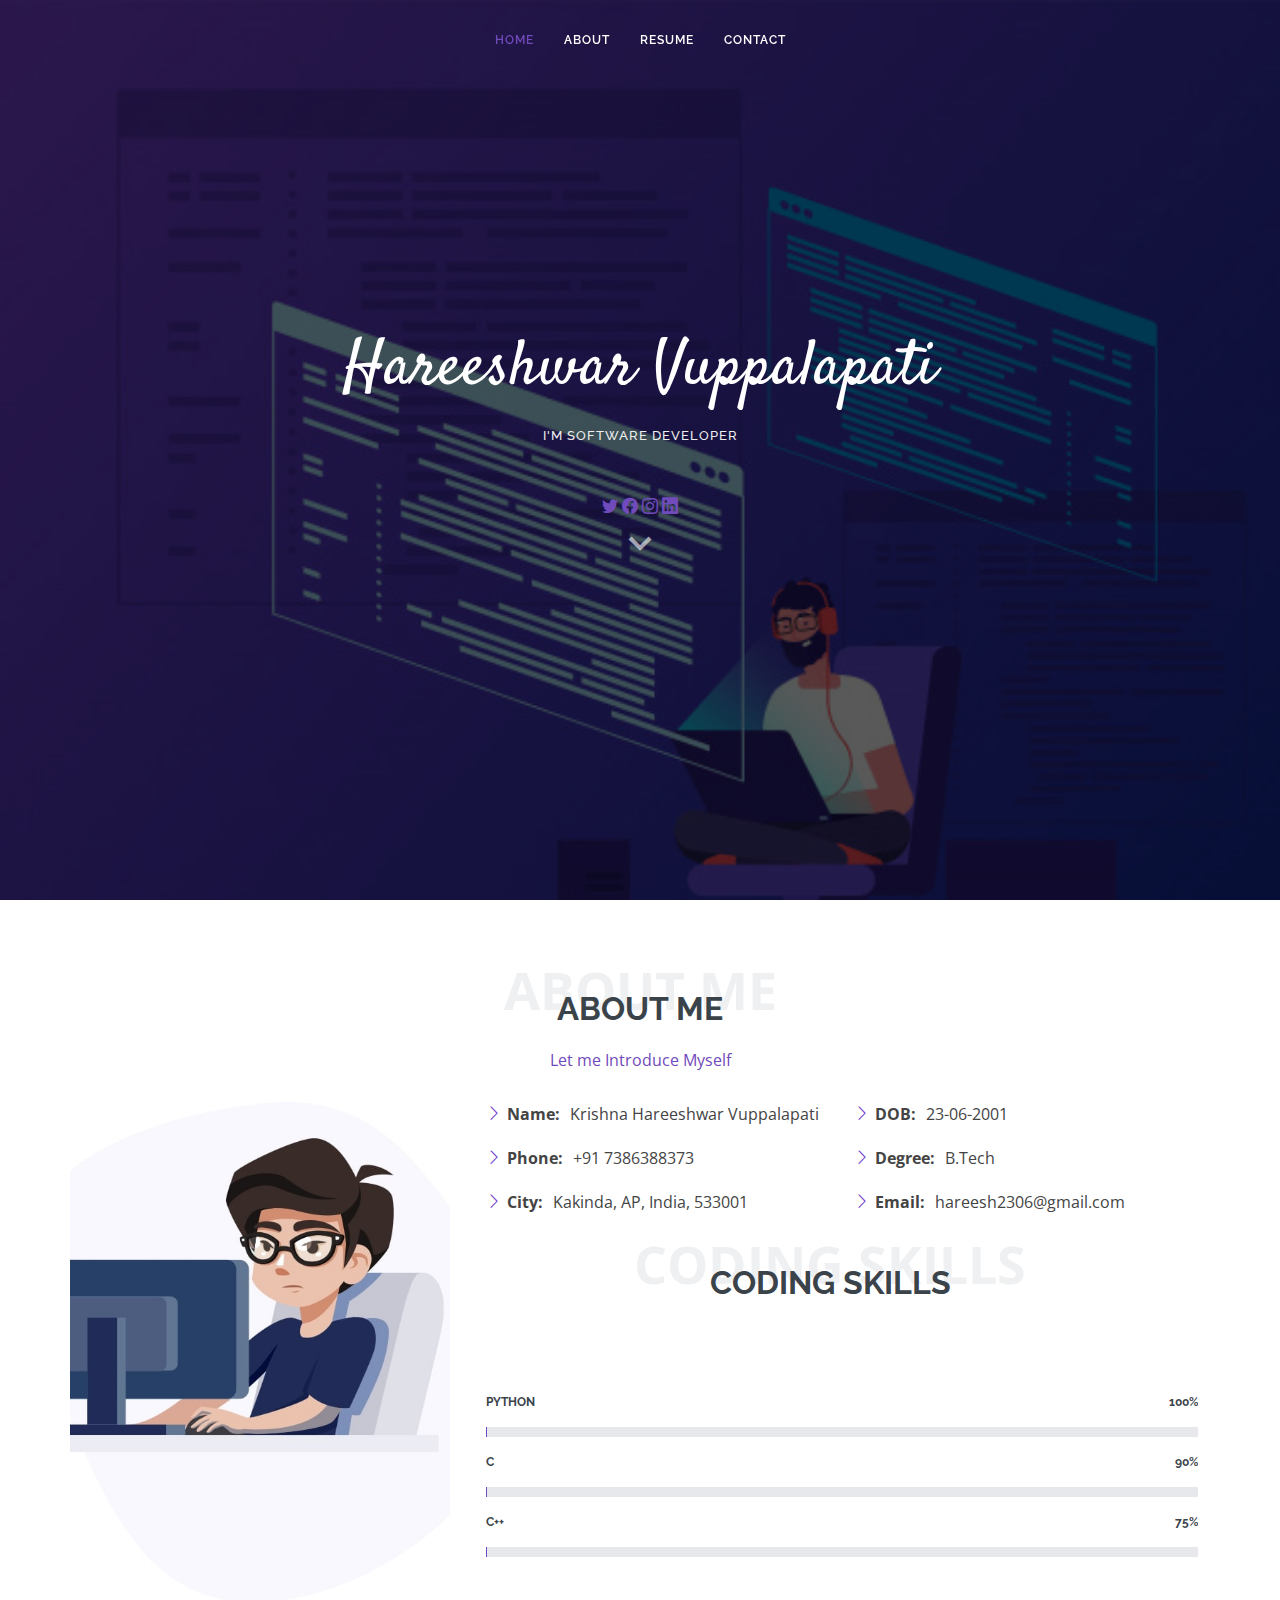
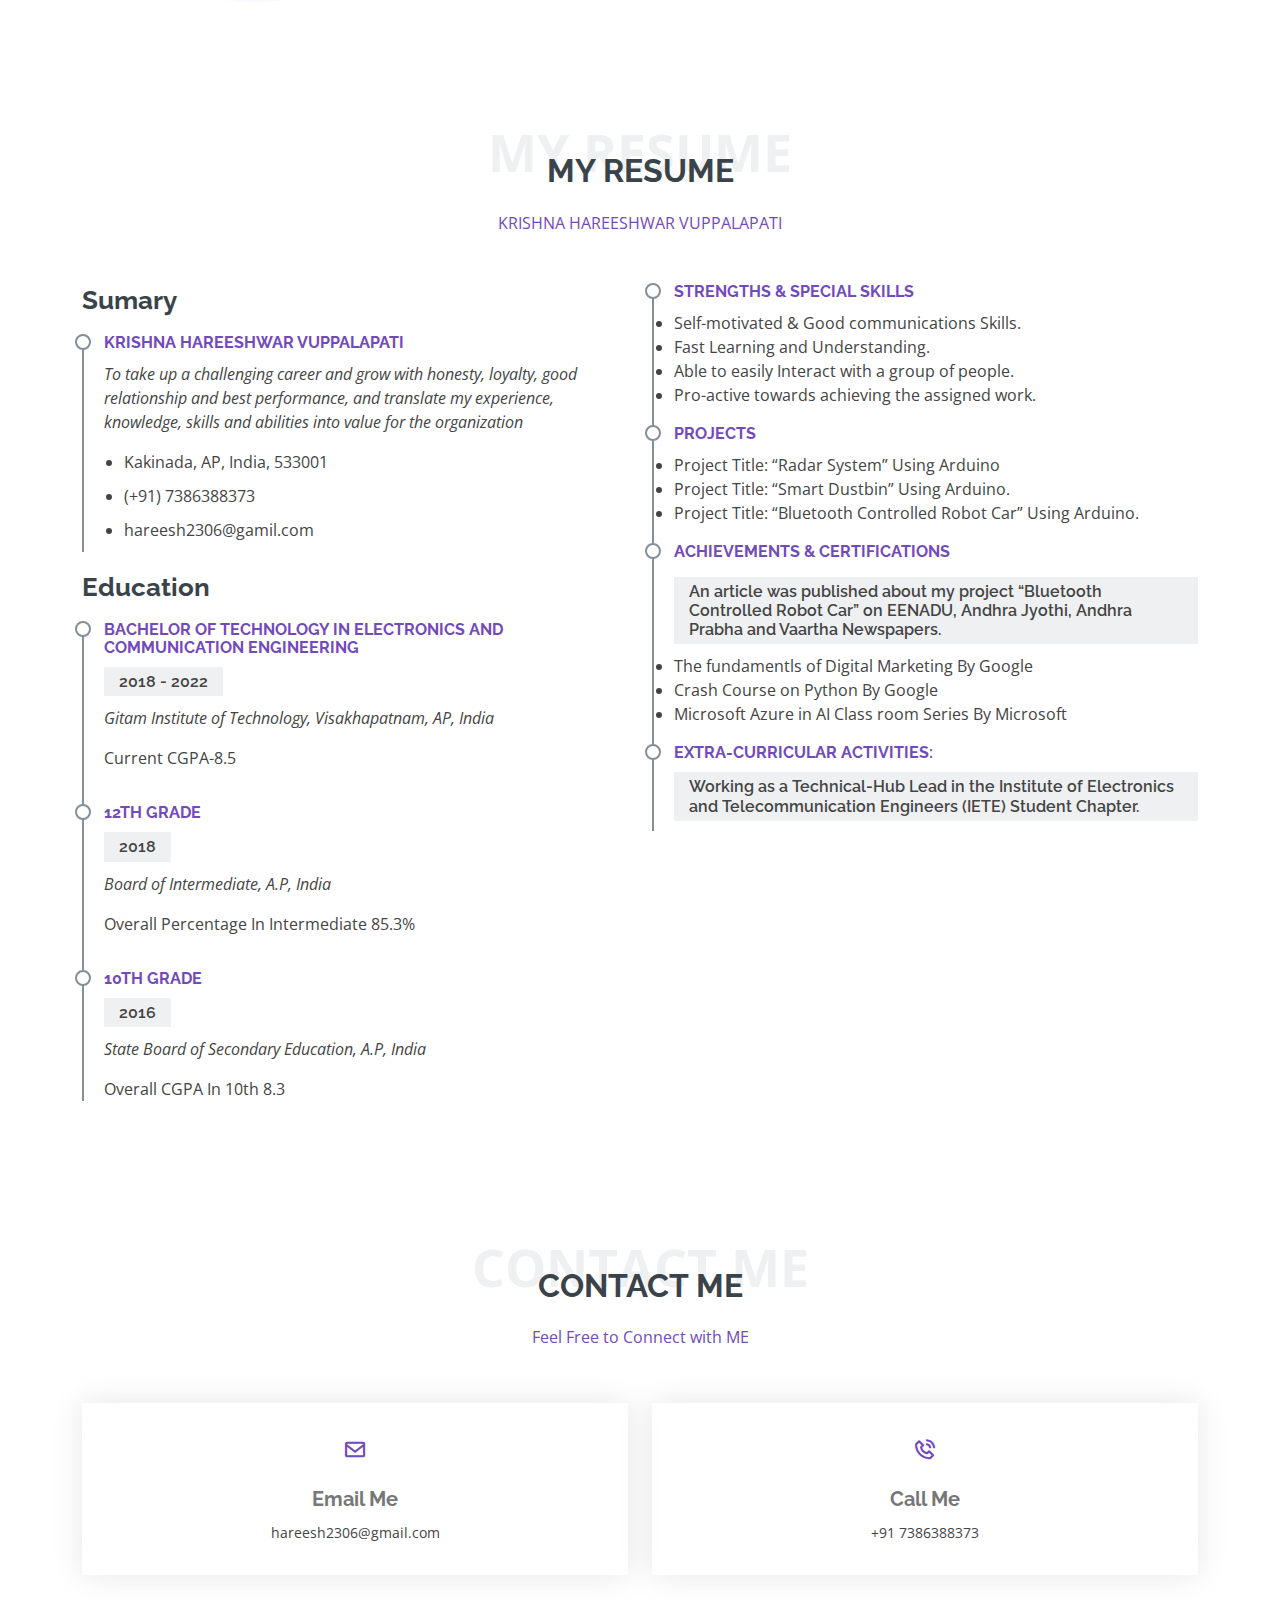
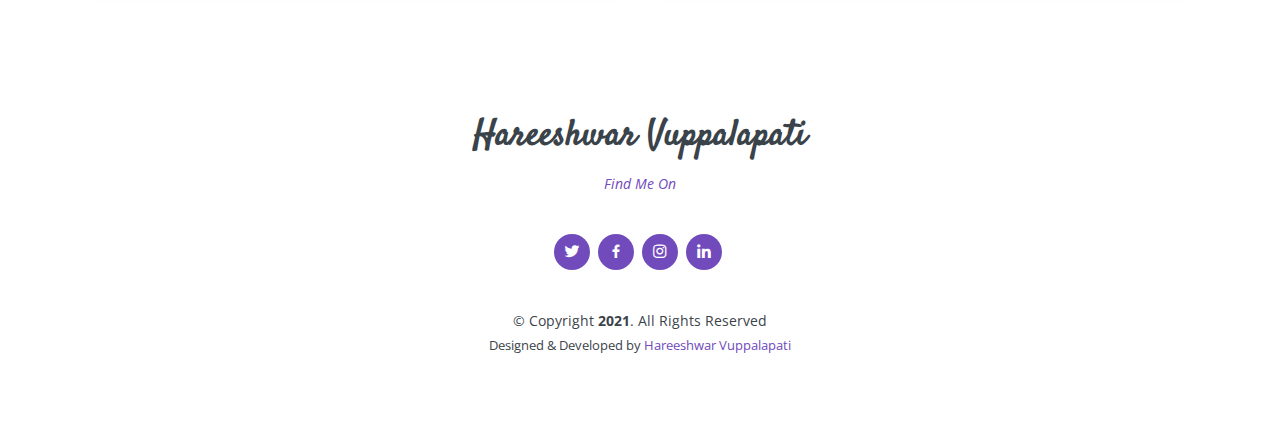
<file: index.html>
<!DOCTYPE html>
<html lang="en">

<head>
  <meta charset="utf-8">
  <meta content="width=device-width, initial-scale=1.0" name="viewport">

  <title>Hareeshwar|Portfolio</title>
  <meta content="" name="description">
  <meta content="" name="keywords">

  <!-- Favicons -->
  <link href="assets/img/favicon.png" rel="icon">
  <link href="assets/img/apple-touch-icon.png" rel="apple-touch-icon">

  <!-- Google Fonts -->
  <link href="https://fonts.googleapis.com/css?family=Open+Sans:300,300i,400,400i,600,600i,700,700i|Raleway:300,300i,400,400i,500,500i,600,600i,700,700i|Satisfy" rel="stylesheet">

  <!-- Vendor CSS Files -->
  <link href="assets/vendor/bootstrap/css/bootstrap.min.css" rel="stylesheet">
  <link href="assets/vendor/bootstrap-icons/bootstrap-icons.css" rel="stylesheet">
  <link href="assets/vendor/boxicons/css/boxicons.min.css" rel="stylesheet">
  <link href="assets/vendor/glightbox/css/glightbox.min.css" rel="stylesheet">
  <link href="assets/vendor/swiper/swiper-bundle.min.css" rel="stylesheet">

  <!-- Template Main CSS File -->
  <link href="assets/css/style.css" rel="stylesheet">

 
</head>

<body>

  <!-- ======= Header ======= -->
  <header id="header" class="fixed-top d-flex justify-content-center align-items-center header-transparent">

    <nav id="navbar" class="navbar">
      <ul>
        <li><a class="nav-link scrollto active" href="#hero">Home</a></li>
        <li><a class="nav-link scrollto" href="#about">About</a></li>
        <li><a class="nav-link scrollto" href="#resume">Resume</a></li>
        <li><a class="nav-link scrollto" href="#contact">Contact</a></li>
      </ul>
      <i class="bi bi-list mobile-nav-toggle"></i>
    </nav><!-- .navbar -->

  </header><!-- End Header -->

  <!-- ======= Hero Section ======= -->
  <section id="hero">
    <div class="hero-container">
      <h1> Hareeshwar Vuppalapati</h1>
      <h2>I'm Software Developer</h2>
      <div class="social-links">
        <a href="https://twitter.com/Hareeshwar2306" class="twitter" target="_blank"><i class="bi bi-twitter"></i></a>
        <a href="https://www.facebook.com/hareeshwar.vuppalapati/" class="facebook" target="_blank"><i class="bi bi-facebook"></i></a>
        <a href="https://www.instagram.com/_.hareeshwar._.vuppalapati/" class="instagram" target="_blank"><i class="bi bi-instagram"></i></a>
        <a href="https://www.linkedin.com/in/vuppalapati-hareeshwar-b8375b170" class="linkedin" target="_blank"><i class="bi bi-linkedin"></i></a>
      </div>
      <a href="#about" class="btn-scroll scrollto" title="Scroll Down"><i class="bx bx-chevron-down"></i></a>
    </div>
  </section><!-- End Hero -->

  <main id="main">

    <!-- ======= About Me Section ======= -->
    <section id="about" class="about">
      <div class="container">

        <div class="section-title">
          <span>About Me</span>
          <h2>About Me</h2>
          <p>Let me Introduce Myself</p>
          
        </div>

        <div class="row">
          <div class="image col-lg-4 d-flex align-items-stretch justify-content-center justify-content-lg-start"></div>
          <div class="col-lg-8 d-flex flex-column align-items-stretch">
            <div class="content ps-lg-4 d-flex flex-column justify-content-center">
              <div class="row">
                <div class="col-lg-6">
                  <ul>
                    <li><i class="bi bi-chevron-right"></i> <strong>Name:</strong> <span>Krishna Hareeshwar Vuppalapati</span></li>
                    <li><i class="bi bi-chevron-right"></i> <strong>Phone:</strong> <span>+91 7386388373</span></li>
                    <li><i class="bi bi-chevron-right"></i> <strong>City:</strong> <span>Kakinda, AP, India, 533001</span></li>
                  </ul>
                </div>
                <div class="col-lg-6">
                  <ul>
                    <li><i class="bi bi-chevron-right"></i> <strong>DOB:</strong> <span>23-06-2001</span></li>
                    <li><i class="bi bi-chevron-right"></i> <strong>Degree:</strong> <span>B.Tech</span></li>
                    <li><i class="bi bi-chevron-right"></i> <strong>Email:</strong> <span>hareesh2306@gmail.com</span></li>
                  </ul>
                </div>
              </div>
              
            </div><!-- End .content-->
            <div class="section-title">
              <span>Coding Skills</span>
              <h2>Coding Skills</h2>
            </div>

            <div class="skills-content ps-lg-4">
              <div class="progress">
                <span class="skill">Python <i class="val">100%</i></span>
                <div class="progress-bar-wrap">
                  <div class="progress-bar" role="progressbar" aria-valuenow="100" aria-valuemin="0" aria-valuemax="100"></div>
                </div>
              </div>

              <div class="progress">
                <span class="skill">C <i class="val">90%</i></span>
                <div class="progress-bar-wrap">
                  <div class="progress-bar" role="progressbar" aria-valuenow="90" aria-valuemin="0" aria-valuemax="100"></div>
                </div>
              </div>

              <div class="progress">
                <span class="skill">C++ <i class="val">75%</i></span>
                <div class="progress-bar-wrap">
                  <div class="progress-bar" role="progressbar" aria-valuenow="75" aria-valuemin="0" aria-valuemax="100"></div>
                </div>
              </div>
            </div>

          </div>
        </div>

      </div>
    </section><!-- End About Me Section -->

    <!-- ======= My Resume Section ======= -->
    <section id="resume" class="resume">
      <div class="container">

        <div class="section-title">
          <span>My Resume</span>
          <h2>My Resume</h2>
          <p>KRISHNA HAREESHWAR VUPPALAPATI</p>
        </div>

        <div class="row">
          <div class="col-lg-6">
            <h3 class="resume-title">Sumary</h3>
            <div class="resume-item pb-0">
              <h4>Krishna Hareeshwar Vuppalapati</h4>
              <p><em>To take up a challenging career and grow with honesty, loyalty, good relationship and best performance, and translate my experience, knowledge, skills and abilities into value for the organization</em></p>
              <p>
              <ul>
                <li>Kakinada, AP, India, 533001</li>
                <li>(+91) 7386388373</li>
                <li>hareesh2306@gamil.com</li>
              </ul>
              </p>
            </div>
            <h3 class="resume-title">Education</h3>
            <div class="resume-item">
              <h4>Bachelor of Technology in Electronics and Communication Engineering</h4>
              <h5>2018 - 2022</h5>
              <p><em>Gitam Institute of Technology, Visakhapatnam, AP, India</em></p>
              <p>Current CGPA-8.5</p>
            </div>
            <div class="resume-item">
              <h4>12th Grade</h4>
              <h5>2018</h5>
              <p><em>Board of Intermediate, A.P, India </em></p>
              <p>Overall Percentage In Intermediate 85.3%</p>
            </div>
            <div class="resume-item">
              <h4>10th Grade</h4>
              <h5>2016</h5>
              <p><em>State Board of Secondary Education, A.P, India </em></p>
              <p>Overall CGPA In 10th 8.3</p>
            </div>
          </div>
          <div class="col-lg-6">
            <h3 class="resume-title"></h3>
            <div class="resume-item">
              <h4>Strengths & Special Skills</h4>
                <li>Self-motivated & Good communications Skills.</li>
                <li>Fast Learning and Understanding.</li>
                <li>Able to easily Interact with a group of people.</li>
                <li>Pro-active towards achieving the assigned work.</li>
            </div>
            <div class="resume-item">
              <h4>Projects</h4>
                <li>Project Title: “Radar System” Using Arduino</li>
                <li>Project Title: “Smart Dustbin” Using Arduino.</li>
                <li>Project Title: “Bluetooth Controlled Robot Car” Using Arduino.</li>
                </div>
              <div class="resume-item">
                <h4>Achievements & Certifications</h4>
                <p><em> </em></p>
                <h5>An article was published about my project “Bluetooth Controlled Robot Car” on EENADU, Andhra Jyothi, Andhra Prabha and Vaartha Newspapers.</h5>
                <li>The fundamentls of Digital Marketing By Google</li>
                <li>Crash Course on Python By Google</li>
                <li>Microsoft Azure in AI Class room Series By Microsoft</li>
              </div>
              <div class="resume-item">
                <h4>Extra-Curricular Activities: </h4>
                <h5>Working as a Technical-Hub Lead in the Institute of Electronics and Telecommunication Engineers (IETE) Student Chapter.</h5>
            </div>
          </div>
        </div>

      </div>
    </section><!-- End My Resume Section -->
    <!-- ======= Contact Me Section ======= -->
    <section id="contact" class="contact">
      <div class="container">

        <div class="section-title">
          <span>Contact Me</span>
          <h2>Contact Me</h2>
          <p>Feel Free to Connect with ME</p>
        </div>



            <div class="row">
              
              <div class="col-md-6">
                <div class="info-box mt-4">
                  <i class="bx bx-envelope"></i>
                  <h3>Email Me</h3>
                  <p>hareesh2306@gmail.com</p>
                </div>
              </div>
              <div class="col-md-6">
                <div class="info-box mt-4">
                  <i class="bx bx-phone-call"></i>
                  <h3>Call Me</h3>
                  <p>+91 7386388373</p>
                </div>
              </div>
            </div>

          

          
          

        

      </div>
    </section><!-- End Contact Me Section -->

  </main><!-- End #main -->

  <!-- ======= Footer ======= -->
  <footer id="footer">
    <div class="container">
      <h3>Hareeshwar Vuppalapati</h3>
      <p>Find Me On</p>
      <div class="social-links">
        <a href="https://twitter.com/Hareeshwar2306" class="twitter" target="_blank"><i class="bx bxl-twitter"></i></a>
        <a href="https://www.facebook.com/hareeshwar.vuppalapati/" class="facebook" target="_blank"><i class="bx bxl-facebook"></i></a>
        <a href="https://www.instagram.com/_.hareeshwar._.vuppalapati/" class="instagram" target="_blank"><i class="bx bxl-instagram"></i></a>
        <a href="https://www.linkedin.com/in/vuppalapati-hareeshwar-b8375b170" class="linkedin" target="_blank"><i class="bx bxl-linkedin"></i></a>
      </div>
      <div class="copyright">
        &copy; Copyright <strong><span>2021</span></strong>. All Rights Reserved
      </div>
      <div class="credits">
        <!-- All the links in the footer should remain intact. -->
        <!-- You can delete the links only if you purchased the pro version. -->
        <!-- Licensing information: https://bootstrapmade.com/license/ -->
        <!-- Purchase the pro version with working PHP/AJAX contact form: https://bootstrapmade.com/laura-free-creative-bootstrap-theme/ -->
        Designed & Developed by <a href="https://www.linkedin.com/in/vuppalapati-hareeshwar-b8375b170">Hareeshwar Vuppalapati</a>
      </div>
    </div>
  </footer><!-- End Footer -->

  <a href="#" class="back-to-top d-flex align-items-center justify-content-center"><i class="bi bi-arrow-up-short"></i></a>

  <!-- Vendor JS Files -->
  <script src="assets/vendor/bootstrap/js/bootstrap.bundle.min.js"></script>
  <script src="assets/vendor/glightbox/js/glightbox.min.js"></script>
  <script src="assets/vendor/isotope-layout/isotope.pkgd.min.js"></script>
  <script src="assets/vendor/php-email-form/validate.js"></script>
  <script src="assets/vendor/purecounter/purecounter.js"></script>
  <script src="assets/vendor/swiper/swiper-bundle.min.js"></script>
  <script src="assets/vendor/waypoints/noframework.waypoints.js"></script>

  <!-- Template Main JS File -->
  <script src="assets/js/main.js"></script>

</body>

</html>
</file>
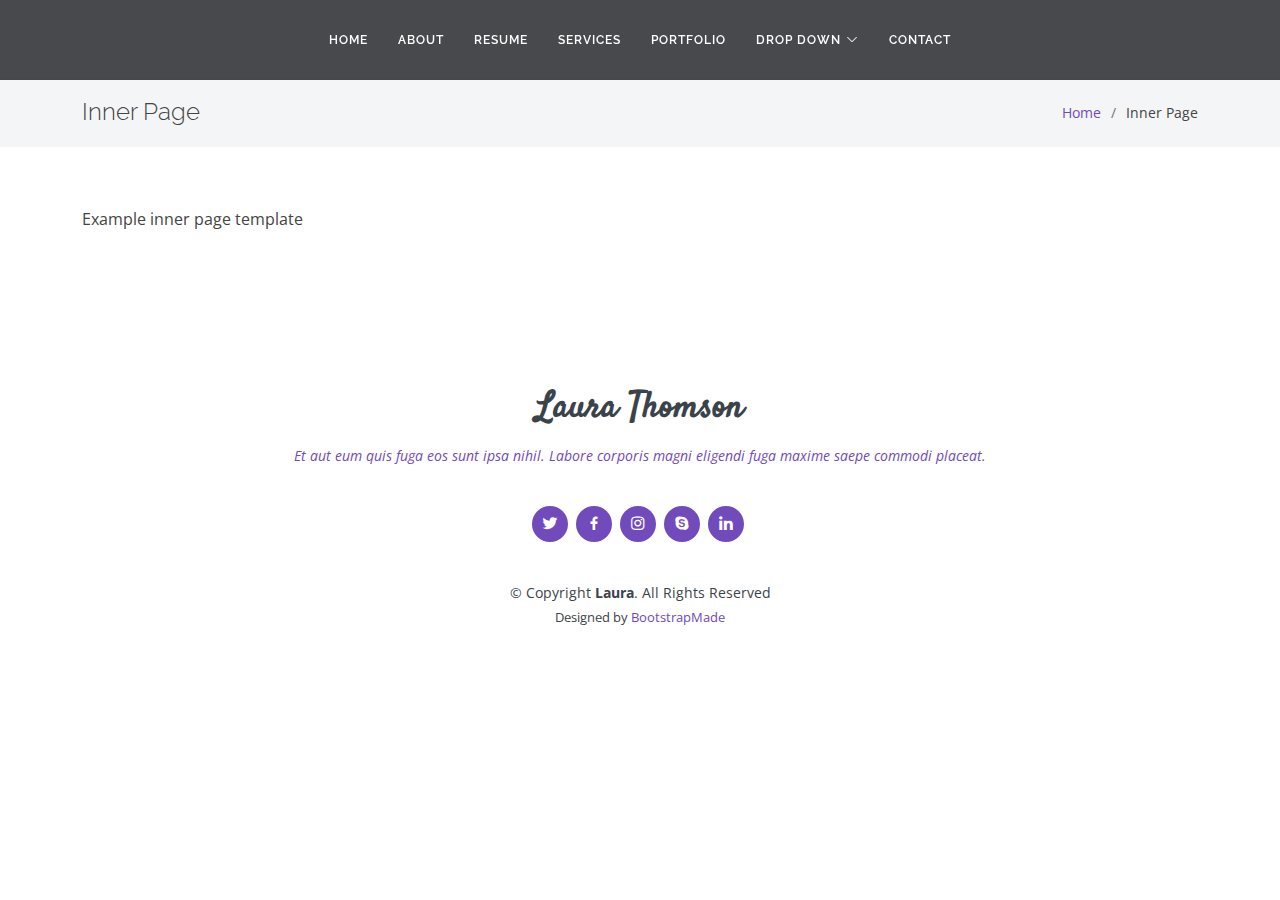
<file: inner-page.html>
<!DOCTYPE html>
<html lang="en">

<head>
  <meta charset="utf-8">
  <meta content="width=device-width, initial-scale=1.0" name="viewport">

  <title>Inner Page - Laura Bootstrap Template</title>
  <meta content="" name="description">
  <meta content="" name="keywords">

  <!-- Favicons -->
  <link href="assets/img/favicon.png" rel="icon">
  <link href="assets/img/apple-touch-icon.png" rel="apple-touch-icon">

  <!-- Google Fonts -->
  <link href="https://fonts.googleapis.com/css?family=Open+Sans:300,300i,400,400i,600,600i,700,700i|Raleway:300,300i,400,400i,500,500i,600,600i,700,700i|Satisfy" rel="stylesheet">

  <!-- Vendor CSS Files -->
  <link href="assets/vendor/bootstrap/css/bootstrap.min.css" rel="stylesheet">
  <link href="assets/vendor/bootstrap-icons/bootstrap-icons.css" rel="stylesheet">
  <link href="assets/vendor/boxicons/css/boxicons.min.css" rel="stylesheet">
  <link href="assets/vendor/glightbox/css/glightbox.min.css" rel="stylesheet">
  <link href="assets/vendor/swiper/swiper-bundle.min.css" rel="stylesheet">

  <!-- Template Main CSS File -->
  <link href="assets/css/style.css" rel="stylesheet">

  <!-- =======================================================
  * Template Name: Laura - v4.3.0
  * Template URL: https://bootstrapmade.com/laura-free-creative-bootstrap-theme/
  * Author: BootstrapMade.com
  * License: https://bootstrapmade.com/license/
  ======================================================== -->
</head>

<body>

  <!-- ======= Header ======= -->
  <header id="header" class="fixed-top d-flex justify-content-center align-items-center ">

    <nav id="navbar" class="navbar">
      <ul>
        <li><a class="nav-link scrollto " href="#hero">Home</a></li>
        <li><a class="nav-link scrollto" href="#about">About</a></li>
        <li><a class="nav-link scrollto" href="#resume">Resume</a></li>
        <li><a class="nav-link scrollto" href="#services">Services</a></li>
        <li><a class="nav-link scrollto " href="#portfolio">Portfolio</a></li>
        <li class="dropdown"><a href="#"><span>Drop Down</span> <i class="bi bi-chevron-down"></i></a>
          <ul>
            <li><a href="#">Drop Down 1</a></li>
            <li class="dropdown"><a href="#"><span>Deep Drop Down</span> <i class="bi bi-chevron-right"></i></a>
              <ul>
                <li><a href="#">Deep Drop Down 1</a></li>
                <li><a href="#">Deep Drop Down 2</a></li>
                <li><a href="#">Deep Drop Down 3</a></li>
                <li><a href="#">Deep Drop Down 4</a></li>
                <li><a href="#">Deep Drop Down 5</a></li>
              </ul>
            </li>
            <li><a href="#">Drop Down 2</a></li>
            <li><a href="#">Drop Down 3</a></li>
            <li><a href="#">Drop Down 4</a></li>
          </ul>
        </li>
        <li><a class="nav-link scrollto" href="#contact">Contact</a></li>
      </ul>
      <i class="bi bi-list mobile-nav-toggle"></i>
    </nav><!-- .navbar -->

  </header><!-- End Header -->

  <main id="main">

    <!-- ======= Breadcrumbs ======= -->
    <section class="breadcrumbs">
      <div class="container">

        <div class="d-flex justify-content-between align-items-center">
          <h2>Inner Page</h2>
          <ol>
            <li><a href="index.html">Home</a></li>
            <li>Inner Page</li>
          </ol>
        </div>

      </div>
    </section><!-- End Breadcrumbs -->

    <section class="inner-page">
      <div class="container">
        <p>
          Example inner page template
        </p>
      </div>
    </section>

  </main><!-- End #main -->

  <!-- ======= Footer ======= -->
  <footer id="footer">
    <div class="container">
      <h3>Laura Thomson</h3>
      <p>Et aut eum quis fuga eos sunt ipsa nihil. Labore corporis magni eligendi fuga maxime saepe commodi placeat.</p>
      <div class="social-links">
        <a href="#" class="twitter"><i class="bx bxl-twitter"></i></a>
        <a href="#" class="facebook"><i class="bx bxl-facebook"></i></a>
        <a href="#" class="instagram"><i class="bx bxl-instagram"></i></a>
        <a href="#" class="google-plus"><i class="bx bxl-skype"></i></a>
        <a href="#" class="linkedin"><i class="bx bxl-linkedin"></i></a>
      </div>
      <div class="copyright">
        &copy; Copyright <strong><span>Laura</span></strong>. All Rights Reserved
      </div>
      <div class="credits">
        <!-- All the links in the footer should remain intact. -->
        <!-- You can delete the links only if you purchased the pro version. -->
        <!-- Licensing information: https://bootstrapmade.com/license/ -->
        <!-- Purchase the pro version with working PHP/AJAX contact form: https://bootstrapmade.com/laura-free-creative-bootstrap-theme/ -->
        Designed by <a href="https://bootstrapmade.com/">BootstrapMade</a>
      </div>
    </div>
  </footer><!-- End Footer -->

  <a href="#" class="back-to-top d-flex align-items-center justify-content-center"><i class="bi bi-arrow-up-short"></i></a>

  <!-- Vendor JS Files -->
  <script src="assets/vendor/bootstrap/js/bootstrap.bundle.min.js"></script>
  <script src="assets/vendor/glightbox/js/glightbox.min.js"></script>
  <script src="assets/vendor/isotope-layout/isotope.pkgd.min.js"></script>
  <script src="assets/vendor/php-email-form/validate.js"></script>
  <script src="assets/vendor/purecounter/purecounter.js"></script>
  <script src="assets/vendor/swiper/swiper-bundle.min.js"></script>
  <script src="assets/vendor/waypoints/noframework.waypoints.js"></script>

  <!-- Template Main JS File -->
  <script src="assets/js/main.js"></script>

</body>

</html>
</file>
<file: assets/css/style.css>
/**
* Template Name: Laura - v4.3.0
* Template URL: https://bootstrapmade.com/laura-free-creative-bootstrap-theme/
* Author: BootstrapMade.com
* License: https://bootstrapmade.com/license/
*/

/*--------------------------------------------------------------
# General
--------------------------------------------------------------*/
body {
  font-family: "Open Sans", sans-serif;
  color: #444444;
}

a {
  color: #714abb;
  text-decoration: none;
}

a:hover {
  color: #714abb;
  text-decoration: none;
}

h1, h2, h3, h4, h5, h6 {
  font-family: "Raleway", sans-serif;
}

/*--------------------------------------------------------------
# Back to top button
--------------------------------------------------------------*/
.back-to-top {
  position: fixed;
  visibility: hidden;
  opacity: 0;
  right: 15px;
  bottom: 15px;
  z-index: 996;
  background:#714abb;
  width: 40px;
  height: 40px;
  border-radius: 4px;
  transition: all 0.4s;
}

.back-to-top i {
  font-size: 28px;
  color: #fff;
  line-height: 0;
}

.back-to-top:hover {
  background: #714abb;
  color: #fff;
}

.back-to-top.active {
  visibility: visible;
  opacity: 1;
}

/*--------------------------------------------------------------
# Header
--------------------------------------------------------------*/
#header {
  z-index: 997;
  transition: all 0.5s;
  height: 80px;
  background: rgba(25, 28, 31, 0.8);
}

#header.header-transparent {
  background: transparent;
}

#header.header-scrolled {
  height: 60px;
  background: rgba(25, 28, 31, 0.8);
}

/*--------------------------------------------------------------
# Navigation Menu
--------------------------------------------------------------*/
/**
* Desktop Navigation 
*/
.navbar {
  padding: 0;
}

.navbar ul {
  margin: 0;
  padding: 0;
  display: flex;
  list-style: none;
  align-items: center;
}

.navbar li {
  position: relative;
}

.navbar a, .navbar a:focus {
  display: flex;
  align-items: center;
  justify-content: space-between;
  padding: 10px 15px;
  color: #fff;
  white-space: nowrap;
  transition: 0.3s;
  font-size: 12px;
  font-family: "Raleway", sans-serif;
  text-transform: uppercase;
  font-weight: 600;
  letter-spacing: 1px;
}

.navbar a i, .navbar a:focus i {
  font-size: 12px;
  line-height: 0;
  margin-left: 5px;
}

.navbar a:hover, .navbar .active, .navbar .active:focus, .navbar li:hover > a {
  color: #714abb;
}

.navbar .dropdown ul {
  display: block;
  position: absolute;
  left: 14px;
  top: calc(100% + 30px);
  margin: 0;
  padding: 10px 0;
  z-index: 99;
  opacity: 0;
  visibility: hidden;
  background: #fff;
  box-shadow: 0px 0px 30px rgba(127, 137, 161, 0.25);
  transition: 0.3s;
  border-radius: 4px;
}

.navbar .dropdown ul li {
  min-width: 200px;
}

.navbar .dropdown ul a {
  padding: 10px 20px;
  font-size: 14px;
  text-transform: none;
  font-weight: 400;
  color: #3b434a;
  letter-spacing: 1px;
}

.navbar .dropdown ul a i {
  font-size: 12px;
}

.navbar .dropdown ul a:hover, .navbar .dropdown ul .active:hover, .navbar .dropdown ul li:hover > a {
  color: #714abb;
}

.navbar .dropdown:hover > ul {
  opacity: 1;
  top: 100%;
  visibility: visible;
}

.navbar .dropdown .dropdown ul {
  top: 0;
  left: calc(100% - 30px);
  visibility: hidden;
}

.navbar .dropdown .dropdown:hover > ul {
  opacity: 1;
  top: 0;
  left: 100%;
  visibility: visible;
}

@media (max-width: 1366px) {
  .navbar .dropdown .dropdown ul {
    left: -90%;
  }
  .navbar .dropdown .dropdown:hover > ul {
    left: -100%;
  }
}

/**
* Mobile Navigation 
*/
.mobile-nav-toggle {
  color: #fff;
  font-size: 28px;
  cursor: pointer;
  display: none;
  line-height: 0;
  transition: 0.5s;
}

@media (max-width: 991px) {
  .mobile-nav-toggle {
    display: block;
  }
  .navbar ul {
    display: none;
  }
}

.navbar-mobile {
  position: fixed;
  overflow: hidden;
  top: 0;
  right: 0;
  left: 0;
  bottom: 0;
  background: rgba(36, 41, 46, 0.9);
  transition: 0.3s;
  z-index: 999;
}

.navbar-mobile .mobile-nav-toggle {
  position: absolute;
  top: 15px;
  right: 15px;
}

.navbar-mobile ul {
  display: block;
  position: absolute;
  top: 55px;
  right: 15px;
  bottom: 15px;
  left: 15px;
  padding: 10px 0;
  border-radius: 10px;
  background-color: #fff;
  overflow-y: auto;
  transition: 0.3s;
}

.navbar-mobile a {
  padding: 10px 20px;
  font-size: 14px;
  color: #3b434a;
}

.navbar-mobile a:hover, .navbar-mobile .active, .navbar-mobile li:hover > a {
  color: #714abb;
}

.navbar-mobile .getstarted {
  margin: 15px;
}

.navbar-mobile .dropdown ul {
  position: static;
  display: none;
  margin: 10px 20px;
  padding: 10px 0;
  z-index: 99;
  opacity: 1;
  visibility: visible;
  background: #fff;
  box-shadow: 0px 0px 30px rgba(127, 137, 161, 0.25);
}

.navbar-mobile .dropdown ul li {
  min-width: 200px;
}

.navbar-mobile .dropdown ul a {
  padding: 10px 20px;
}

.navbar-mobile .dropdown ul a i {
  font-size: 12px;
}

.navbar-mobile .dropdown ul a:hover, .navbar-mobile .dropdown ul .active:hover, .navbar-mobile .dropdown ul li:hover > a {
  color: #ffb727;
}

.navbar-mobile .dropdown > .dropdown-active {
  display: block;
}

/*--------------------------------------------------------------
# Hero Section
--------------------------------------------------------------*/
#hero {
  width: 100%;
  height: 100vh;
  background: url("../img/hero-bg.jpg") top right;
  background-size: cover;
  position: relative;
}

#hero:before {
  content: "";
  background: rgba(0, 0, 0, 0.65);
  position: absolute;
  bottom: 0;
  top: 0;
  left: 0;
  right: 0;
}

#hero .hero-container {
  position: absolute;
  bottom: 0;
  top: 0;
  left: 0;
  right: 0;
  display: flex;
  justify-content: center;
  align-items: center;
  flex-direction: column;
  padding: 0 15px;
}

#hero h1 {
  margin: 0 0 10px 0;
  font-size: 64px;
  font-family: "Satisfy", serif;
  color: #fff;
}

#hero h2 {
  color: #eee;
  padding-top: 10px;
  margin-bottom: 50px;
  font-size: 13px;
  font-weight: 500;
  letter-spacing: 1px;
  text-transform: uppercase;
}

#hero .btn-scroll {
  transition: 0.4s;
  color: rgba(255, 255, 255, 0.6);
  animation: up-down 1s ease-in-out infinite alternate-reverse both;
}

#hero .btn-scroll i {
  font-size: 48px;
}

#hero .btn-scroll:hover {
  color: #714abb;
}

@media (min-width: 1024px) {
  #hero {
    background-attachment: fixed;
  }
}

@media (max-width: 575px) {
  #hero h1 {
    font-size: 40px;
  }
  #hero h2 {
    text-align: center;
    margin-bottom: 30px;
  }
}

@-webkit-keyframes up-down {
  0% {
    transform: translateY(5px);
  }
  100% {
    transform: translateY(-5px);
  }
}

@keyframes up-down {
  0% {
    transform: translateY(5px);
  }
  100% {
    transform: translateY(-5px);
  }
}

/*--------------------------------------------------------------
# Sections General
--------------------------------------------------------------*/
section {
  padding: 60px 0;
}

.section-bg {
  background-color: white;
}

.section-title {
  text-align: center;
  padding: 30px 0;
  position: relative;
}

.section-title h2 {
  font-size: 32px;
  font-weight: 700;
  text-transform: uppercase;
  margin-bottom: 20px;
  padding-bottom: 0;
  color: #3b434a;
  position: relative;
  z-index: 2;
}

.section-title span {
  position: absolute;
  top: 30px;
  color: #eef0f2;
  left: 0;
  right: 0;
  z-index: 1;
  font-weight: 700;
  font-size: 52px;
  text-transform: uppercase;
  line-height: 0;
}

.section-title p {
  margin-bottom: 0;
  color: #714abb;
  position: relative;
  z-index: 2;
}

@media (max-width: 575px) {
  .section-title h2 {
    font-size: 28px;
    margin-bottom: 15px;
  }
  .section-title span {
    font-size: 38px;
  }
}

/*--------------------------------------------------------------
# Breadcrumbs
--------------------------------------------------------------*/
.breadcrumbs {
  padding: 20px 0;
  background-color: #f4f5f6;
  min-height: 40px;
  margin-top: 78px;
}

@media (max-width: 992px) {
  .breadcrumbs {
    margin-top: 60px;
  }
}

.breadcrumbs h2 {
  font-size: 24px;
  font-weight: 300;
  margin: 0;
}

@media (max-width: 992px) {
  .breadcrumbs h2 {
    margin: 0 0 10px 0;
  }
}

.breadcrumbs ol {
  display: flex;
  flex-wrap: wrap;
  list-style: none;
  padding: 0;
  margin: 0;
  font-size: 14px;
}

.breadcrumbs ol li + li {
  padding-left: 10px;
}

.breadcrumbs ol li + li::before {
  display: inline-block;
  padding-right: 10px;
  color: #6c757d;
  content: "/";
}

@media (max-width: 768px) {
  .breadcrumbs .d-flex {
    display: block !important;
  }
  .breadcrumbs ol {
    display: block;
  }
  .breadcrumbs ol li {
    display: inline-block;
  }
}

/*--------------------------------------------------------------
# About Me
--------------------------------------------------------------*/
.about .content h3 {
  font-weight: 700;
  font-size: 26px;
  color: #3b434a;
  text-transform: uppercase;
}

.about .content ul {
  list-style: none;
  padding: 0;
}

.about .content ul li {
  margin-bottom: 20px;
  display: flex;
  align-items: center;
}

.about .content ul strong {
  margin-right: 10px;
}

.about .content ul i {
  font-size: 16px;
  margin-right: 5px;
  color: #703ecc;
  line-height: 0;
}

.about .content p:last-child {
  margin-bottom: 0;
}

.about .content .count-box {
  width: 100%;
}

.about .content .count-box i {
  display: block;
  font-size: 36px;
  color: #714abb;
  float: left;
  line-height: 0;
}

.about .content .count-box span {
  font-size: 36px;
  line-height: 30px;
  display: block;
  font-weight: 700;
  color: #3b434a;
  margin-left: 50px;
}

.about .content .count-box p {
  padding: 15px 0 0 0;
  margin: 0 0 0 50px;
  font-family: "Raleway", sans-serif;
  font-size: 14px;
  color: #5d6a75;
}

.about .content .count-box a {
  font-weight: 600;
  display: block;
  margin-top: 20px;
  color: #5d6a75;
  font-size: 15px;
  font-family: "Satisfy", serif;
  transition: ease-in-out 0.3s;
}

.about .content .count-box a:hover {
  color: #82909c;
}

.about .image {
  background: url("../img/me.jpg") center center no-repeat;
  background-size: cover;
  min-height: 500px;
}

.about .skills-content {
  margin-top: 30px;
}

.about .skills-content .progress {
  height: 60px;
  display: block;
  background: none;
  border-radius: 0;
}

.about .skills-content .progress .skill {
  padding: 10px 0;
  margin: 0 0 6px 0;
  text-transform: uppercase;
  display: block;
  font-weight: 700;
  font-family: "Raleway", sans-serif;
  color: #3b434a;
}

.about .skills-content .progress .skill .val {
  float: right;
  font-style: normal;
}

.about .skills-content .progress-bar-wrap {
  background: #e6e8eb;
}

.about .skills-content .progress-bar {
  width: 1px;
  height: 10px;
  transition: .9s;
  background-color: #714abb;
}

/*--------------------------------------------------------------
# My Resume
--------------------------------------------------------------*/
.resume .resume-title {
  font-size: 26px;
  font-weight: 700;
  margin-top: 20px;
  margin-bottom: 20px;
  color: #3b434a;
}

.resume .resume-item {
  padding: 0 0 20px 20px;
  margin-top: -2px;
  border-left: 2px solid #82909c;
  position: relative;
}

.resume .resume-item h4 {
  line-height: 18px;
  font-size: 16px;
  font-weight: 700;
  text-transform: uppercase;
  color: #714abb;
  margin-bottom: 10px;
}

.resume .resume-item h5 {
  font-size: 16px;
  background: #eef0f2;
  padding: 5px 15px;
  display: inline-block;
  font-weight: 600;
  margin-bottom: 10px;
}

.resume .resume-item ul {
  padding-left: 20px;
}

.resume .resume-item ul li {
  padding-bottom: 10px;
}

.resume .resume-item:last-child {
  padding-bottom: 0;
}

.resume .resume-item::before {
  content: "";
  position: absolute;
  width: 16px;
  height: 16px;
  border-radius: 50px;
  left: -9px;
  top: 0;
  background: #fff;
  border: 2px solid #82909c;
}

/*--------------------------------------------------------------
# My Services
--------------------------------------------------------------*/
.services .icon-box {
  padding: 30px;
  position: relative;
  overflow: hidden;
  background: #fff;
  box-shadow: 0 10px 29px 0 rgba(68, 88, 144, 0.1);
  transition: all 0.3s ease-in-out;
  text-align: center;
  border: 1px solid #fff;
}

.services .icon {
  margin: 0 auto 20px auto;
  padding-top: 17px;
  display: inline-block;
  text-align: center;
  border-radius: 50%;
  width: 72px;
  height: 72px;
  background: #fff;
}

.services .icon i {
  font-size: 36px;
  line-height: 1;
  color: #714abb;
}

.services .title {
  font-weight: 700;
  margin-bottom: 15px;
  font-size: 18px;
}

.services .title a {
  color: #111;
  transition: 0.3s;
}

.services .description {
  font-size: 15px;
  line-height: 28px;
  margin-bottom: 0;
}

.services .icon-box:hover {
  border-color: #714abb;
}

.services .icon-box:hover .title a {
  color: #714abb;
}

/*--------------------------------------------------------------
# Testimonials
--------------------------------------------------------------*/
.testimonials {
  padding: 80px 0;
  background: url("../img/testimonials-bg.jpg") no-repeat;
  background-position: center center;
  background-size: cover;
  position: relative;
}

.testimonials::before {
  content: "";
  position: absolute;
  left: 0;
  right: 0;
  top: 0;
  bottom: 0;
  background: rgba(14, 16, 17, 0.7);
}

.testimonials .section-header {
  margin-bottom: 40px;
}

.testimonials .testimonial-item {
  text-align: center;
  color: #fff;
}

.testimonials .testimonial-item .testimonial-img {
  width: 100px;
  border-radius: 50%;
  border: 6px solid rgba(255, 255, 255, 0.15);
  margin: 0 auto;
}

.testimonials .testimonial-item h3 {
  font-size: 20px;
  font-weight: bold;
  margin: 10px 0 5px 0;
  color: #fff;
}

.testimonials .testimonial-item h4 {
  font-size: 14px;
  color: #ddd;
  margin: 0 0 15px 0;
}

.testimonials .testimonial-item .quote-icon-left, .testimonials .testimonial-item .quote-icon-right {
  color: rgba(255, 255, 255, 0.4);
  font-size: 26px;
}

.testimonials .testimonial-item .quote-icon-left {
  display: inline-block;
  left: -5px;
  position: relative;
}

.testimonials .testimonial-item .quote-icon-right {
  display: inline-block;
  right: -5px;
  position: relative;
  top: 10px;
}

.testimonials .testimonial-item p {
  font-style: italic;
  margin: 0 auto 15px auto;
  color: #eee;
}

.testimonials .swiper-pagination {
  margin-top: 20px;
  position: relative;
}

.testimonials .swiper-pagination .swiper-pagination-bullet {
  width: 12px;
  height: 12px;
  opacity: 1;
  background-color: rgba(255, 255, 255, 0.4);
}

.testimonials .swiper-pagination .swiper-pagination-bullet-active {
  background-color:#714abb;
}

@media (min-width: 992px) {
  .testimonials .testimonial-item p {
    width: 80%;
  }
}

/*--------------------------------------------------------------
# My Portfolio
--------------------------------------------------------------*/
.portfolio #portfolio-flters {
  list-style: none;
  margin-bottom: 20px;
}

.portfolio #portfolio-flters li {
  cursor: pointer;
  display: inline-block;
  margin: 0 10px 10px 10px;
  font-size: 15px;
  font-weight: 600;
  line-height: 1;
  padding: 7px 10px;
  text-transform: uppercase;
  color: #444444;
  transition: all 0.3s ease-in-out;
  border: 2px solid #fff;
}

.portfolio #portfolio-flters li:hover, .portfolio #portfolio-flters li.filter-active {
  color:#714abb;
  border-color: #714abb;
}

.portfolio .portfolio-item {
  margin-bottom: 30px;
}

.portfolio .portfolio-item .portfolio-img {
  overflow: hidden;
}

.portfolio .portfolio-item .portfolio-img img {
  transition: all 0.8s ease-in-out;
}

.portfolio .portfolio-item .portfolio-info {
  opacity: 0;
  position: absolute;
  left: 15px;
  bottom: 0;
  z-index: 3;
  right: 15px;
  transition: all ease-in-out 0.3s;
  background: rgba(0, 0, 0, 0.5);
  padding: 10px 15px;
}

.portfolio .portfolio-item .portfolio-info h4 {
  font-size: 18px;
  color: #fff;
  font-weight: 600;
  color: #fff;
  margin-bottom: 0px;
}

.portfolio .portfolio-item .portfolio-info p {
  color: rgba(255, 255, 255, 0.8);
  font-size: 14px;
  margin-bottom: 0;
}

.portfolio .portfolio-item .portfolio-info .preview-link, .portfolio .portfolio-item .portfolio-info .details-link {
  position: absolute;
  right: 40px;
  font-size: 24px;
  top: calc(50% - 18px);
  color: #fff;
  transition: 0.3s;
}

.portfolio .portfolio-item .portfolio-info .preview-link:hover, .portfolio .portfolio-item .portfolio-info .details-link:hover {
  color:#714abb;
}

.portfolio .portfolio-item .portfolio-info .details-link {
  right: 10px;
}

.portfolio .portfolio-item:hover .portfolio-img img {
  transform: scale(1.2);
}

.portfolio .portfolio-item:hover .portfolio-info {
  opacity: 1;
}

/*--------------------------------------------------------------
# Portfolio Details
--------------------------------------------------------------*/
.portfolio-details {
  padding-top: 40px;
}

.portfolio-details .portfolio-details-slider img {
  width: 100%;
}

.portfolio-details .portfolio-details-slider .swiper-pagination {
  margin-top: 20px;
  position: relative;
}

.portfolio-details .portfolio-details-slider .swiper-pagination .swiper-pagination-bullet {
  width: 12px;
  height: 12px;
  background-color: #fff;
  opacity: 1;
  border: 1px solid #714abb;
}

.portfolio-details .portfolio-details-slider .swiper-pagination .swiper-pagination-bullet-active {
  background-color: #714abb;
}

.portfolio-details .portfolio-info {
  padding: 30px;
  box-shadow: 0px 0 30px rgba(59, 67, 74, 0.08);
}

.portfolio-details .portfolio-info h3 {
  font-size: 22px;
  font-weight: 700;
  margin-bottom: 20px;
  padding-bottom: 20px;
  border-bottom: 1px solid #eee;
}

.portfolio-details .portfolio-info ul {
  list-style: none;
  padding: 0;
  font-size: 15px;
}

.portfolio-details .portfolio-info ul li + li {
  margin-top: 10px;
}

.portfolio-details .portfolio-description {
  padding-top: 30px;
}

.portfolio-details .portfolio-description h2 {
  font-size: 26px;
  font-weight: 700;
  margin-bottom: 20px;
}

.portfolio-details .portfolio-description p {
  padding: 0;
}

/*--------------------------------------------------------------
# Pricing
--------------------------------------------------------------*/
.pricing .box {
  padding: 20px;
  background: #fff;
  text-align: center;
  box-shadow: 0px 0px 4px rgba(0, 0, 0, 0.12);
  border-radius: 5px;
  position: relative;
  overflow: hidden;
}

.pricing h3 {
  font-weight: 400;
  margin: -20px -20px 20px -20px;
  padding: 20px 15px;
  font-size: 16px;
  font-weight: 600;
  color: #777777;
  background: #f8f8f8;
}

.pricing h4 {
  font-size: 36px;
  color: #714abb;
  font-weight: 600;
  font-family: "Open Sans", sans-serif;
  margin-bottom: 20px;
}

.pricing h4 sup {
  font-size: 20px;
  top: -12px;
  left: -3px;
}

.pricing h4 span {
  color: #bababa;
  font-size: 16px;
  font-weight: 300;
}

.pricing ul {
  padding: 0;
  list-style: none;
  color: #444444;
  text-align: center;
  line-height: 20px;
  font-size: 14px;
}

.pricing ul li {
  padding-bottom: 16px;
}

.pricing ul i {
  color: #714abb;
  font-size: 18px;
  padding-right: 4px;
}

.pricing ul .na {
  color: #ccc;
  text-decoration: line-through;
}

.pricing .btn-wrap {
  margin: 20px -20px -20px -20px;
  padding: 20px 15px;
  background: #f8f8f8;
  text-align: center;
}

.pricing .btn-buy {
  background: #714abb;
  display: inline-block;
  padding: 8px 35px;
  border-radius: 4px;
  color: #fff;
  transition: none;
  font-size: 14px;
  font-weight: 400;
  font-family: "Raleway", sans-serif;
  font-weight: 600;
  transition: 0.3s;
}

.pricing .btn-buy:hover {
  background: #ffc85a;
}

.pricing .featured h3 {
  color: #fff;
  background: #ffb727;
}

.pricing .advanced {
  width: 200px;
  position: absolute;
  top: 18px;
  right: -68px;
  transform: rotate(45deg);
  z-index: 1;
  font-size: 14px;
  padding: 1px 0 3px 0;
  background: #ffb727;
  color: #fff;
}

/*--------------------------------------------------------------
# Contact Me
--------------------------------------------------------------*/
.contact .info-box {
  color: #444444;
  text-align: center;
  box-shadow: 0 0 30px rgba(214, 215, 216, 0.6);
  padding: 20px 0 30px 0;
  position: center;
}

.contact .info-box i.bx {
  font-size: 24px;
  color: #714abb;
  border-radius: 50%;
  padding: 15px;
  background: #fff;
  position: center;
}

.contact .info-box h3 {
  font-size: 20px;
  color: #777777;
  font-weight: 700;
  margin: 10px 0;
  position: center;
}

.contact .info-box p {
  padding: 0;
  line-height: 24px;
  font-size: 14px;
  margin-bottom: 0;
  position: center;
}

.contact .social-links {
  margin-top: 15px;
  display: flex;
  justify-content: center;
}

.contact .social-links a {
  font-size: 18px;
  display: inline-block;
  color: #687683;
  line-height: 1;
  margin: 0 8px;
  transition: 0.3s;
  padding: 14px;
  border-radius: 50px;
  border: 1px solid #dde1e4;
  position: center;
}

.contact .social-links a:hover {
  color: #fff;
  border-color: #714abb;
  background: #714abb;
}

@-webkit-keyframes animate-loading {
  0% {
    transform: rotate(0deg);
  }
  100% {
    transform: rotate(360deg);
  }
}

@keyframes animate-loading {
  0% {
    transform: rotate(0deg);
  }
  100% {
    transform: rotate(360deg);
  }
}

/*--------------------------------------------------------------
# Footer
--------------------------------------------------------------*/
#footer {
  background-color: #fff;
  background-size: cover;
  color: #3b434a;
  font-size: 14px;
  text-align: center;
  padding: 80px 0;
  position: relative;
}

#footer::before {
  content: "";
  position: absolute;
  left: 0;
  right: 0;
  top: 0;
  bottom: 0;
  background: #fff
}

#footer .container {
  position: relative;
}

#footer h3 {
  font-size: 36px;
  font-weight: 700;
  color: #3b434a;
  position: relative;
  font-family: "Satisfy", serif;
  padding: 0;
  margin: 0 0 15px 0;
}

#footer p {
  font-size: 15;
  font-style: italic;
  color: #714abb;
  padding: 0;
  margin: 0 0 40px 0;
}

#footer .social-links {
  margin: 0 0 40px 0;
}

#footer .social-links a {
  font-size: 18px;
  display: inline-block;
  background: #714abb;
  color: #fff;
  line-height: 1;
  padding: 8px 0;
  margin-right: 4px;
  border-radius: 50%;
  text-align: center;
  width: 36px;
  height: 36px;
  transition: 0.3s;
}

#footer .social-links a:hover {
  background: #714abb;
  color: #fff;
  text-decoration: none;
}

#footer .copyright {
  margin: 0 0 5px 0;
}

#footer .credits {
  font-size: 13px;
}
</file>
